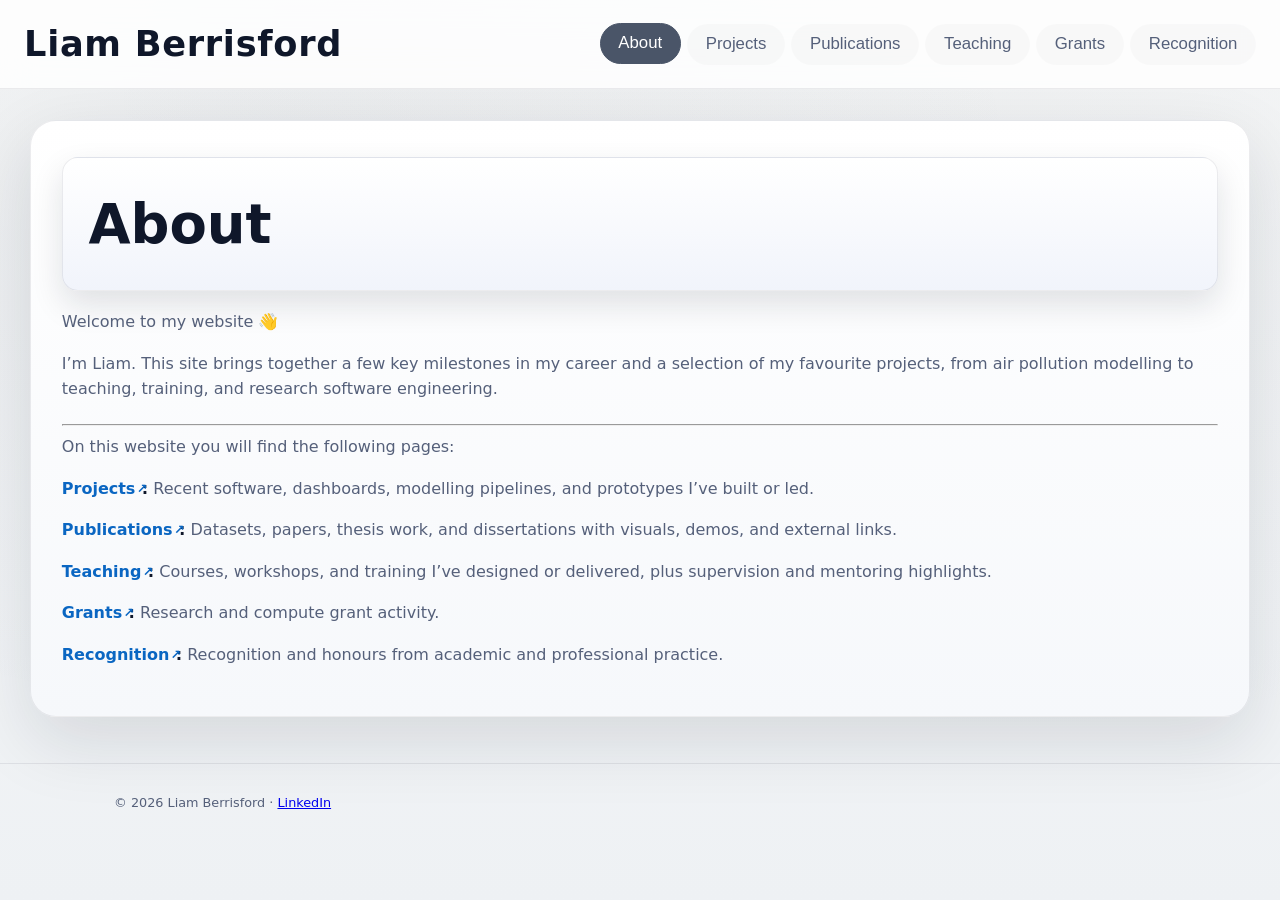
<file: index.html>
<!DOCTYPE html>
<html lang="en">
<head>
  <meta charset="UTF-8" />
  <title>Liam Berrisford | Researcher & Software Engineer</title>
  <meta name="viewport" content="width=device-width, initial-scale=1" />
  <meta name="description" content="Professional profile of Liam Berrisford — Researcher, Computer Scientist, and Research Software Engineer." />
  <meta name="theme-color" content="#4a5568" />
  <link rel="manifest" href="manifest.webmanifest" />
  <link rel="stylesheet" href="styles.css" />
</head>
<body>
  <header class="site-header">
    <div class="header-inner">
      <div class="branding">
        <h1 class="site-title">Liam Berrisford</h1>
      </div>
      <nav class="site-nav" aria-label="Main navigation">
        <ul id="nav-links" class="nav-links"></ul>
      </nav>
    </div>
  </header>

  <main id="content" class="site-main" tabindex="-1">
    <nav class="sub-nav" id="sub-nav" aria-label="Section navigation" hidden>
      <div class="sub-nav-inner">
        <div class="sub-nav-title" id="sub-nav-title"></div>
        <ul id="sub-nav-links" class="nav-links sub-nav-links"></ul>
      </div>
    </nav>
    <div id="content-inner" class="content-inner">
      <!-- Markdown-rendered content will appear here -->
      <p class="loading-message">Loading content…</p>
    </div>
  </main>

  <footer class="site-footer">
    <div class="footer-inner">
      <p>
        © <span id="year"></span> Liam Berrisford · 
        <a href="https://www.linkedin.com/in/liamberrisford" target="_blank" rel="noopener noreferrer">LinkedIn</a>
      </p>
    </div>
  </footer>

  <script src="app.js"></script>
</body>
</html>
</file>
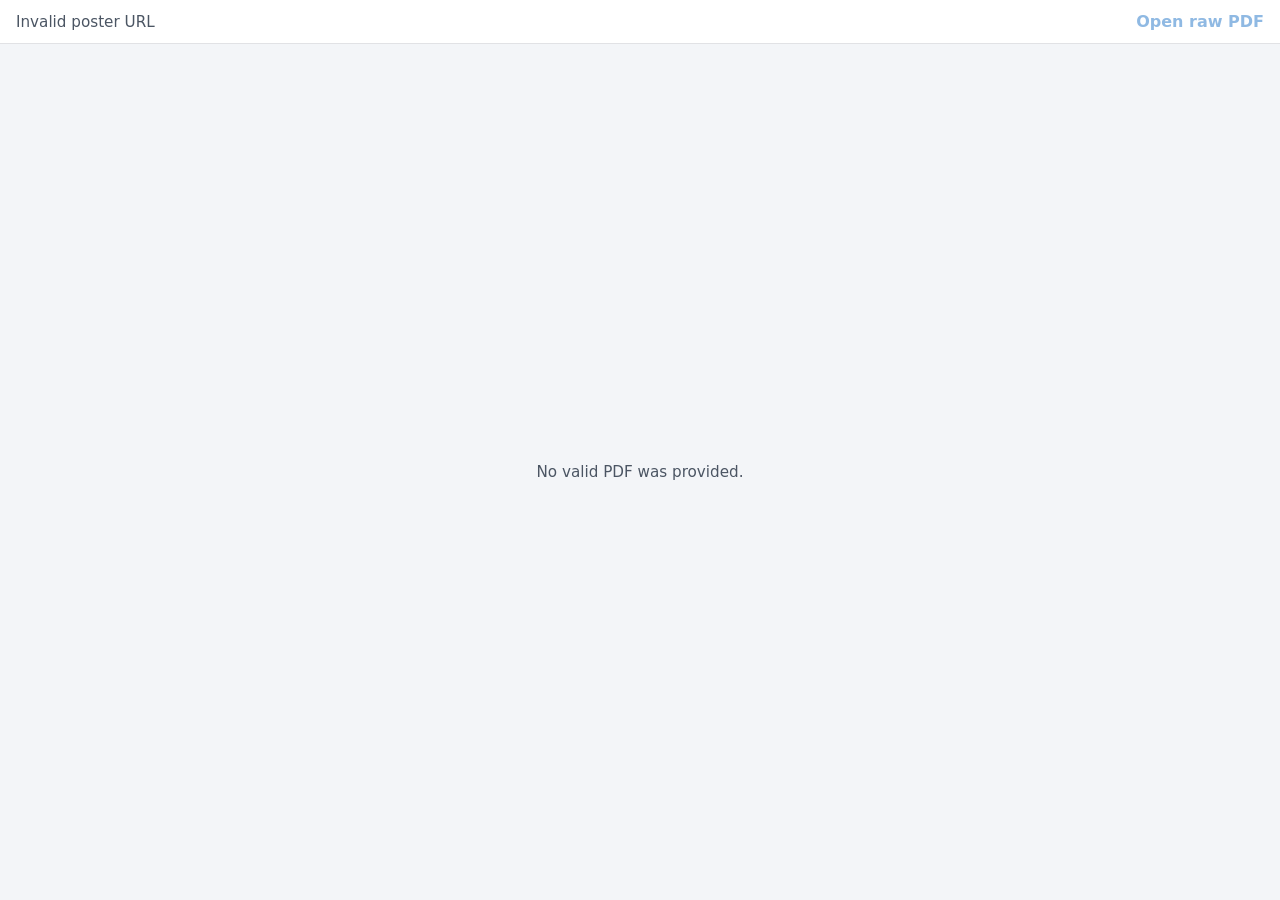
<file: poster.html>
<!DOCTYPE html>
<html lang="en">
<head>
  <meta charset="UTF-8" />
  <meta name="viewport" content="width=device-width, initial-scale=1" />
  <title>Poster Viewer</title>
  <style>
    :root {
      --bg: #f3f5f8;
      --text: #0f172a;
      --muted: #4b5563;
      --border: rgba(15, 23, 42, 0.12);
    }

    * { box-sizing: border-box; }

    html, body {
      margin: 0;
      padding: 0;
      width: 100%;
      height: 100%;
      background: var(--bg);
      color: var(--text);
      font-family: -apple-system, system-ui, BlinkMacSystemFont, "Segoe UI", sans-serif;
    }

    .viewer {
      display: flex;
      flex-direction: column;
      width: 100%;
      height: 100%;
    }

    .toolbar {
      display: flex;
      align-items: center;
      justify-content: space-between;
      gap: 0.8rem;
      padding: 0.75rem 1rem;
      background: #ffffff;
      border-bottom: 1px solid var(--border);
    }

    .title {
      font-size: 0.95rem;
      color: var(--muted);
      white-space: nowrap;
      overflow: hidden;
      text-overflow: ellipsis;
    }

    .open-raw {
      color: #0a66c2;
      text-decoration: none;
      font-weight: 600;
      white-space: nowrap;
    }

    .open-raw:hover { text-decoration: underline; }

    .stage {
      flex: 1;
      min-height: 0;
      display: flex;
      align-items: center;
      justify-content: center;
      padding: 0.75rem;
      overflow: hidden;
    }

    canvas {
      display: block;
      max-width: 100%;
      max-height: 100%;
      background: #ffffff;
      box-shadow: 0 8px 24px rgba(15, 23, 42, 0.14);
    }

    .status {
      color: var(--muted);
      font-size: 0.95rem;
      text-align: center;
      padding: 0.5rem;
    }
  </style>
</head>
<body>
  <div class="viewer">
    <div class="toolbar">
      <div id="title" class="title">Loading poster…</div>
      <a id="open-raw" class="open-raw" href="#" target="_blank" rel="noopener noreferrer">Open raw PDF</a>
    </div>
    <div id="stage" class="stage">
      <div id="status" class="status">Rendering poster…</div>
    </div>
  </div>

  <script>
    const params = new URLSearchParams(window.location.search);
    const rawPdf = params.get("pdf") || "";
    const pdfUrl = (() => {
      try {
        return new URL(rawPdf, window.location.href).toString();
      } catch (_err) {
        return "";
      }
    })();

    const titleEl = document.getElementById("title");
    const openRawEl = document.getElementById("open-raw");
    const stageEl = document.getElementById("stage");
    const statusEl = document.getElementById("status");

    if (!pdfUrl || !/\.pdf($|\?)/i.test(pdfUrl)) {
      titleEl.textContent = "Invalid poster URL";
      openRawEl.removeAttribute("href");
      openRawEl.style.pointerEvents = "none";
      openRawEl.style.opacity = "0.45";
      statusEl.textContent = "No valid PDF was provided.";
      throw new Error("Invalid PDF URL");
    }

    const fileName = decodeURIComponent((rawPdf.split("/").pop() || "Poster").replace(/\.pdf(\?.*)?$/i, ""));
    titleEl.textContent = fileName;
    document.title = fileName;
    openRawEl.href = pdfUrl;

    let page = null;
    let canvas = null;
    let renderTask = null;
    let resizeRaf = null;

    function targetSize(aspect) {
      const stageRect = stageEl.getBoundingClientRect();
      const maxWidth = Math.max(1, Math.floor(stageRect.width));
      const maxHeight = Math.max(1, Math.floor(stageRect.height));

      const byWidthHeight = maxWidth / aspect;
      if (byWidthHeight <= maxHeight) {
        return { width: maxWidth, height: Math.floor(byWidthHeight) };
      }
      return { width: Math.floor(maxHeight * aspect), height: maxHeight };
    }

    async function render() {
      if (!page) return;

      const base = page.getViewport({ scale: 1 });
      const aspect = base.width / base.height;
      const size = targetSize(aspect);
      const dpr = window.devicePixelRatio || 1;
      const scale = (size.width * dpr) / base.width;
      const viewport = page.getViewport({ scale });

      if (!canvas) {
        canvas = document.createElement("canvas");
        stageEl.replaceChildren(canvas);
      }

      canvas.width = Math.floor(viewport.width);
      canvas.height = Math.floor(viewport.height);
      canvas.style.width = `${size.width}px`;
      canvas.style.height = `${size.height}px`;

      if (renderTask) {
        try { renderTask.cancel(); } catch (_err) {}
      }

      renderTask = page.render({
        canvasContext: canvas.getContext("2d", { alpha: false }),
        viewport
      });

      try {
        await renderTask.promise;
      } catch (err) {
        if (err?.name !== "RenderingCancelledException") {
          stageEl.replaceChildren(statusEl);
          statusEl.textContent = "Unable to render this PDF.";
        }
      }
    }

    function scheduleRender() {
      if (resizeRaf !== null) return;
      resizeRaf = window.requestAnimationFrame(() => {
        resizeRaf = null;
        render();
      });
    }

    (async () => {
      try {
        const pdfJsScript = document.createElement("script");
        pdfJsScript.src = "https://cdnjs.cloudflare.com/ajax/libs/pdf.js/3.11.174/pdf.min.js";
        await new Promise((resolve, reject) => {
          pdfJsScript.onload = resolve;
          pdfJsScript.onerror = reject;
          document.head.appendChild(pdfJsScript);
        });

        if (!window.pdfjsLib) {
          throw new Error("pdf.js not available");
        }

        window.pdfjsLib.GlobalWorkerOptions.workerSrc =
          "https://cdnjs.cloudflare.com/ajax/libs/pdf.js/3.11.174/pdf.worker.min.js";

        const doc = await window.pdfjsLib.getDocument({ url: pdfUrl }).promise;
        page = await doc.getPage(1);

        await render();
        window.addEventListener("resize", scheduleRender);
      } catch (err) {
        stageEl.replaceChildren(statusEl);
        statusEl.textContent = "Unable to load this poster. Use 'Open raw PDF'.";
      }
    })();
  </script>
</body>
</html>
</file>
<file: styles.css>
:root {
  --bg: #f8fafc;
  --bg-elevated: #ffffff;
  --accent: #4a5568;
  --accent-soft: rgba(74, 85, 104, 0.16);
  --text: #0f172a;
  --text-muted: #55607a;
  --border-subtle: rgba(15, 23, 42, 0.08);
  --font-main: -apple-system, system-ui, BlinkMacSystemFont, "Segoe UI", sans-serif;
  --radius-lg: 18px;
  --radius-pill: 999px;
  --shadow-soft: 0 24px 70px rgba(15, 23, 42, 0.12);
  --content-max-width: 1400px;
  --content-padding: 1.9rem;
  --content-padding-mobile: 1.1rem;
}

*,
*::before,
*::after {
  box-sizing: border-box;
}

html,
body {
  margin: 0;
  padding: 0;
  height: 100%;
}

body {
  font-family: var(--font-main);
  background: radial-gradient(120% 120% at 20% 20%, rgba(74, 85, 104, 0.08), transparent 50%),
    radial-gradient(140% 140% at 80% 10%, rgba(107, 114, 128, 0.06), transparent 52%),
    linear-gradient(180deg, #f9fafa 0%, #eef1f4 100%);
  color: var(--text);
  line-height: 1.6;
}

/* Layout */

.site-header {
  position: sticky;
  top: 0;
  z-index: 10;
  backdrop-filter: blur(16px);
  background: rgba(255, 255, 255, 0.82);
  border-bottom: 1px solid var(--border-subtle);
}

.header-inner {
  max-width: calc(var(--content-max-width) + 2 * var(--content-padding));
  margin: 0 auto;
  padding: 1rem 1.5rem;
  display: flex;
  align-items: center;
  justify-content: space-between;
  gap: 1rem;
}

.branding {
  display: flex;
  flex-direction: column;
  gap: 0.15rem;
}

.site-title {
  margin: 0;
  font-size: 2.2rem;
  letter-spacing: 0.02em;
}

.site-tagline {
  margin: 0;
  font-size: 0.9rem;
  color: var(--text-muted);
}

.site-nav {
  flex-shrink: 0;
}

.nav-links {
  display: flex;
  flex-wrap: wrap;
  gap: 0.4rem;
  list-style: none;
  padding: 0;
  margin: 0;
}

.nav-links button {
  border: 1px solid transparent;
  background: rgba(0, 0, 0, 0.02);
  color: var(--text-muted);
  padding: 0.6rem 1.1rem;
  border-radius: var(--radius-pill);
  font-size: 1.05rem;
  cursor: pointer;
  transition:
    background 160ms ease,
    color 160ms ease,
    border-color 160ms ease,
    transform 80ms ease;
}

.nav-links button:hover {
  background: rgba(0, 0, 0, 0.05);
  color: var(--text);
  border-color: var(--border-subtle);
}

.nav-links button[aria-current="page"] {
  background: var(--accent);
  color: #ffffff;
  border-color: var(--accent);
  transform: translateY(-1px);
}

.sub-nav-links button[aria-current="page"] {
  background: var(--accent);
  color: #ffffff;
  border-color: var(--accent);
  box-shadow: 0 10px 24px rgba(15, 23, 42, 0.15);
}

.sub-nav {
  display: flex;
  justify-content: center;
  width: 100%;
  margin: 0 auto 1rem;
  max-width: var(--content-max-width);
}

.sub-nav-inner {
  display: flex;
  align-items: center;
  justify-content: space-between;
  width: 100%;
  gap: 1rem;
}

.sub-nav-title {
  font-weight: 700;
  font-size: 2rem;
  color: var(--text);
  white-space: nowrap;
}

.sub-nav-links {
  background: transparent;
  padding: 0;
  border-radius: 0;
  border: none;
  box-shadow: none;
  display: flex;
  flex-wrap: wrap;
  justify-content: flex-end;
  gap: 0.5rem;
  overflow-x: visible;
}

.sub-nav-links button {
  font-size: clamp(1rem, 1.6vw, 2rem);
  padding: clamp(0.6rem, 1.2vw, 0.9rem) clamp(0.9rem, 1.4vw, 1.6rem);
  font-weight: 700;
  border-radius: 18px;
  background: #ffffff;
  border: 1px solid rgba(15, 23, 42, 0.08);
  box-shadow: 0 8px 18px rgba(15, 23, 42, 0.06);
  flex: 0 1 auto;
  min-width: 0;
  white-space: nowrap;
}

.sub-nav[hidden] {
  display: none;
}

/* Main content */

.site-main {
  max-width: var(--content-max-width);
  margin: 0 auto;
  padding: var(--content-padding);
}

.content-inner {
  background: linear-gradient(180deg, #ffffff 0%, #f6f8fb 100%);
  border-radius: 26px;
  padding: var(--content-padding) var(--content-padding) 2rem;
  box-shadow: var(--shadow-soft);
  border: 1px solid var(--border-subtle);
  min-height: 50vh;
}

.content-inner > * + * {
  margin-top: 1.4rem;
}

.content-inner h1,
.content-inner h2,
.content-inner h3 {
  color: var(--text);
  background: linear-gradient(180deg, #ffffff 0%, #f1f4fb 100%);
  border: 1px solid rgba(15, 23, 42, 0.08);
  border-radius: 16px;
  padding: 1.4rem 1.6rem;
  box-shadow: 0 14px 32px rgba(15, 23, 42, 0.12);
  margin-top: 1.4rem;
  margin-bottom: 1.1rem;
  scroll-margin-top: 90px;
}

.content-inner h1 {
  font-size: 3.4rem;
  margin-top: 0.4rem;
}

.content-inner h2 {
  font-size: 2.4rem;
  margin-top: 2rem;
}

.content-inner h3 {
  font-size: 1.8rem;
  margin-top: 1.4rem;
  color: var(--text);
  background: linear-gradient(135deg, #f5f5f7 0%, #e8ebf1 50%, #f9fafc 100%);
  border: 1px solid rgba(15, 23, 42, 0.08);
  box-shadow: 0 10px 24px rgba(15, 23, 42, 0.08);
}

.content-inner p {
  margin-top: 0.4rem;
  margin-bottom: 1rem;
  color: var(--text-muted);
}

.content-inner ul {
  padding-left: 1.2rem;
  margin-top: 0.3rem;
  margin-bottom: 0.7rem;
}

.content-inner li {
  margin-bottom: 0.2rem;
}

.content-inner a {
  position: relative;
  color: #0a66c2;
  text-decoration: none;
  font-weight: 600;
  padding-right: 0.4rem;
}

.content-inner a:hover {
  text-decoration: underline;
}

.content-inner a::after {
  content: "↗";
  position: absolute;
  right: -0.35rem;
  top: 0;
  font-size: 0.8em;
  color: currentColor;
}

.loading-message,
.error-message {
  color: var(--text-muted);
  font-size: 0.95rem;
}

.error-message {
  color: #c11d1d;
}

strong,
b {
  font-weight: 600;
  color: var(--text);
}

/* Footer */

.site-footer {
  border-top: 1px solid var(--border-subtle);
  margin-top: 1rem;
}

.footer-inner {
  max-width: 1100px;
  margin: 0 auto;
  padding: 1rem 1.5rem 1.5rem;
  font-size: 0.8rem;
  color: var(--text-muted);
}

/* Utilities */

.badge {
  display: inline-flex;
  align-items: center;
  gap: 0.4rem;
  padding: 0.15rem 0.7rem;
  border-radius: var(--radius-pill);
  border: 1px solid var(--accent);
  background: var(--accent-soft);
  color: var(--accent);
  font-size: 0.75rem;
  text-transform: uppercase;
  letter-spacing: 0.08em;
}

.meta-line {
  font-size: 0.85rem;
  color: var(--text-muted);
}

.content-image {
  display: block;
  width: 100%;
  max-width: 100%;
  height: auto;
  margin: 0.6rem 0 1.1rem;
  border-radius: 16px;
  border: 1px solid var(--border-subtle);
  box-shadow: var(--shadow-soft);
  background: var(--bg-elevated);
  object-fit: cover;
}

.content-video {
  display: block;
  width: 100%;
  max-width: 100%;
  height: auto;
  border-radius: 16px;
  border: 1px solid var(--border-subtle);
  box-shadow: var(--shadow-soft);
  background: var(--bg-elevated);
}

.content-video.easter-clickable,
.content-image.easter-clickable {
  cursor: pointer;
}

.content-video.easter-clickable:focus-visible,
.content-image.easter-clickable:focus-visible {
  outline: 3px solid rgba(74, 85, 104, 0.35);
  outline-offset: 4px;
}

.content-figure picture {
  display: block;
  width: 100%;
}

.content-figure picture img {
  display: block;
  width: 100%;
  height: auto;
}

.content-figure {
  margin: 0.8rem calc(var(--content-padding) * -1) 2rem;
  width: calc(100% + var(--content-padding) * 2);
  padding-bottom: 0.2rem;
}

.content-figure figcaption {
  margin-top: 0.4rem;
  padding-inline: var(--content-padding);
  font-size: 0.85rem;
  color: var(--text-muted);
  text-align: center;
}

.spec-easter-egg {
  border-radius: 16px;
  overflow: hidden;
  border: 1px solid rgba(117, 170, 219, 0.24);
  box-shadow: 0 28px 72px rgba(8, 18, 35, 0.34);
  animation: spec-easter-reveal 340ms cubic-bezier(0.2, 0.85, 0.22, 1);
  transform-origin: top center;
  background:
    radial-gradient(120% 120% at 0% 0%, rgba(72, 120, 181, 0.28), transparent 48%),
    radial-gradient(130% 130% at 100% 0%, rgba(214, 121, 67, 0.18), transparent 46%),
    linear-gradient(180deg, #08111f 0%, #06101b 100%);
}

.spec-easter-egg-inner {
  display: flex;
  flex-direction: column;
}

.spec-easter-egg-body {
  display: grid;
  grid-template-columns: minmax(16rem, 20rem) minmax(0, 1fr);
  gap: 0.9rem;
  padding: 0.9rem;
  min-height: 0;
  flex: 1;
  align-items: stretch;
  min-height: clamp(21rem, 27vw, 30rem);
}

.spec-easter-egg-meta {
  display: flex;
  flex-direction: column;
  justify-content: space-between;
  gap: 0.7rem;
  min-height: 0;
  padding: 1rem 1.05rem;
  border-radius: 14px;
  border: 1px solid rgba(148, 198, 240, 0.14);
  background: linear-gradient(180deg, rgba(10, 22, 39, 0.82) 0%, rgba(8, 17, 31, 0.94) 100%);
}

.spec-easter-egg-copy {
  margin: 0;
  color: #b9cce4;
  font-size: 1rem;
  line-height: 1.7;
}

.spec-easter-egg-copy-muted {
  font-family: ui-monospace, SFMono-Regular, Menlo, Monaco, Consolas, "Liberation Mono", monospace;
  font-size: 0.78rem;
  line-height: 1.55;
  color: #88b9e2;
  overflow-wrap: anywhere;
}

.spec-easter-egg-pre {
  margin: 0;
  min-height: 0;
  height: 100%;
  overflow: auto;
  padding: 1rem 1.2rem;
  border-radius: 14px;
  border: 1px solid rgba(148, 198, 240, 0.14);
  background:
    linear-gradient(180deg, rgba(5, 10, 18, 0.96) 0%, rgba(3, 7, 14, 0.98) 100%);
  color: #dbeafe;
  font-family: ui-monospace, SFMono-Regular, Menlo, Monaco, Consolas, "Liberation Mono", monospace;
  font-size: clamp(0.76rem, 0.18vw + 0.72rem, 0.9rem);
  line-height: 1.55;
  white-space: pre-wrap;
  overflow-wrap: anywhere;
  word-break: break-word;
  scrollbar-gutter: stable both-edges;
  tab-size: 2;
}

@keyframes spec-easter-reveal {
  from {
    opacity: 0;
    transform: translateY(-10px) scale(0.985);
  }

  to {
    opacity: 1;
    transform: translateY(0) scale(1);
  }
}

/* Responsive */

@media (max-width: 720px) {
  .header-inner {
    flex-direction: column;
    align-items: flex-start;
  }

  .site-main {
    padding: var(--content-padding-mobile);
  }

  .content-inner {
    padding: 1.1rem 1.1rem 1.4rem;
  }

  .content-figure {
    margin: 0.4rem calc(var(--content-padding-mobile) * -1) 1rem;
    width: calc(100% + var(--content-padding-mobile) * 2);
  }

  .content-figure figcaption {
    padding-inline: var(--content-padding-mobile);
  }

  .spec-easter-egg-inner {
    min-height: 0;
  }

  .spec-easter-egg-body {
    grid-template-columns: 1fr;
    min-height: 0;
  }

  .spec-easter-egg-pre {
    max-height: 19rem;
    font-size: 0.72rem;
  }

  .sub-nav-inner {
    flex-direction: column;
    align-items: flex-start;
  }

  .sub-nav-links {
    width: 100%;
    flex-wrap: wrap;
    justify-content: flex-start;
  }

  .sub-nav-title {
    font-size: 1rem;
  }

  .nav-links button {
    font-size: 0.95rem;
    padding: 0.5rem 0.9rem;
  }

  .sub-nav-links button {
    font-size: 1.2rem;
    padding: 0.6rem 1.1rem;
  }

  .content-inner h1 {
    font-size: 2.4rem;
  }

  .content-inner h2 {
    font-size: 1.8rem;
  }

  .content-inner h3 {
    font-size: 1.3rem;
  }
}

.poster-link {
  display: flex;
  align-items: center;
  justify-content: center;
  width: 100%;
  margin: 0.8rem auto 1.6rem;
  padding: 0;
  border: 0;
  box-shadow: none;
  background: transparent;
  text-decoration: none;
}

.poster-preview {
  display: inline-flex;
  align-items: center;
  justify-content: center;
  width: auto;
  min-height: 220px;
  border: 0;
  background: transparent;
}

.poster-preview-loading::before {
  content: "Rendering poster preview...";
  color: var(--text-muted);
  font-size: 0.95rem;
}

.poster-canvas {
  display: block;
  border: 0;
  box-shadow: none;
  background: #ffffff;
}

.poster-preview-error {
  min-height: 140px;
  color: var(--text-muted);
  font-size: 0.95rem;
}
</file>
